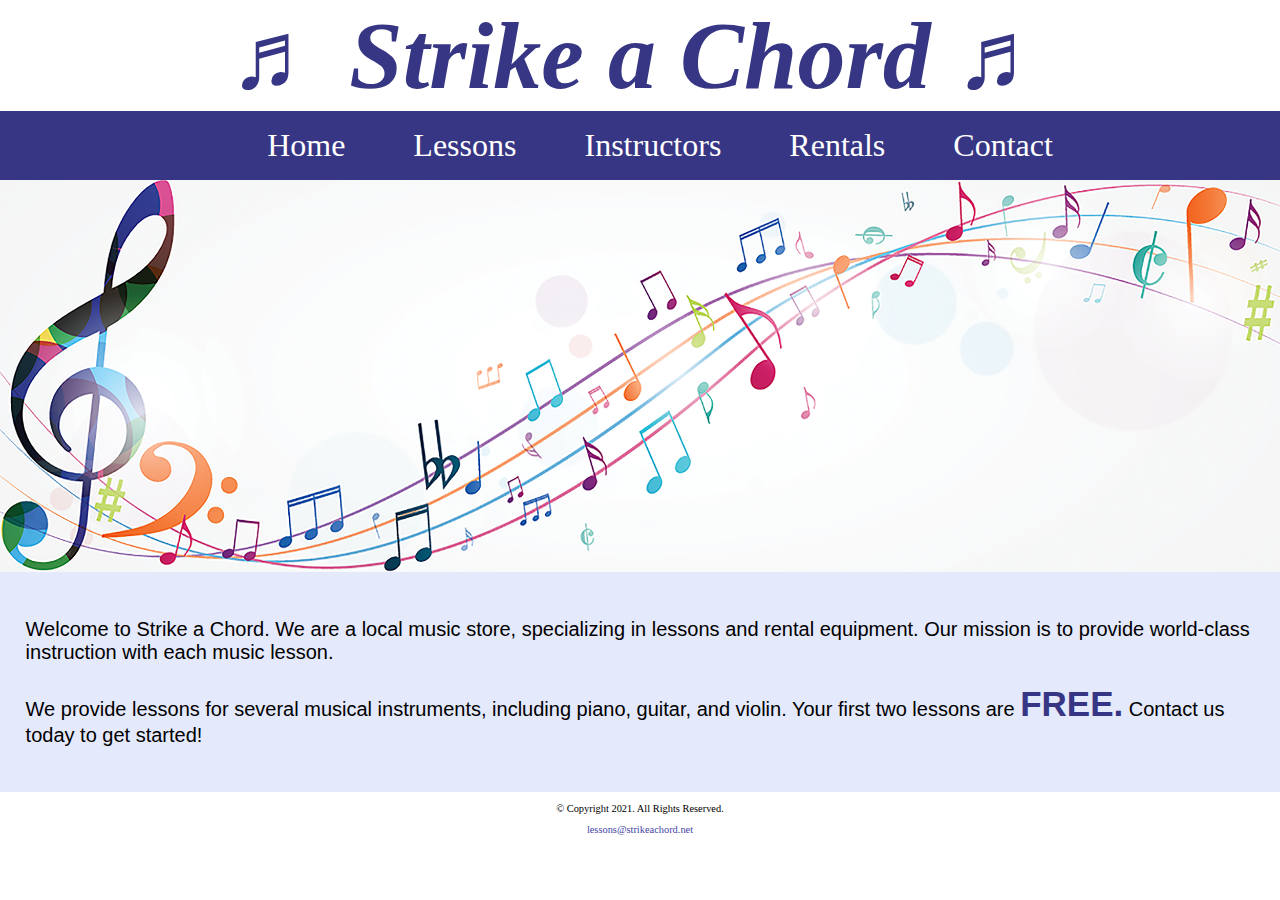
<file: index.html>
<!DOCTYPE html>
<!-- 
	Student Name: Maria Cruz
	File Name: index.html
	Today's Date: May 7, 2021
 -->
<html lang="en">
<head>
	<title>Strike a Chord: Home Page</title>
	<meta charset="utf-8">
    <link rel="stylesheet" href="css/styles.css">
</head>
<body>

	<header>
		<h1> &#9836; Strike a Chord &#9836; </h1>
	</header>
	
	<nav>
		<ul>
            <li><a href="index.html">Home</a></li>
            <li><a href="lessons.html">Lessons</a></li>
            <li><a href="instructors.html">Instructors</a></li>
            <li><a href="rentals.html">Rentals</a></li>
            <li><a href="contact.html">Contact</a></li>
        </ul>
	</nav>
    
    <!-- Hero Image -->
    <div id="hero">
    <img src="images/music-notes.png" alt="colorful music notes">
    </div>
	
	<!-- Use the main area to add the main content to the webpage -->
	<main>
		
        <div id="intro">
            
            <p>Welcome to Strike a Chord. We are a local music store, specializing in lessons and rental equipment. Our mission is to provide world-class instruction with each music lesson.</p>

            <p>We provide lessons for several musical instruments, including piano, guitar, and violin. Your first two lessons are <span class="action">FREE.</span> Contact us today to get started!</p>
            
        </div>
		
	</main>
	
	<footer>
		<p>&copy; Copyright 2021. All Rights Reserved.</p>
		<p><a href="mailto:lessons@strikeachord.net">lessons@strikeachord.net</a></p>
	</footer>
	
</body>
</html>
</file>
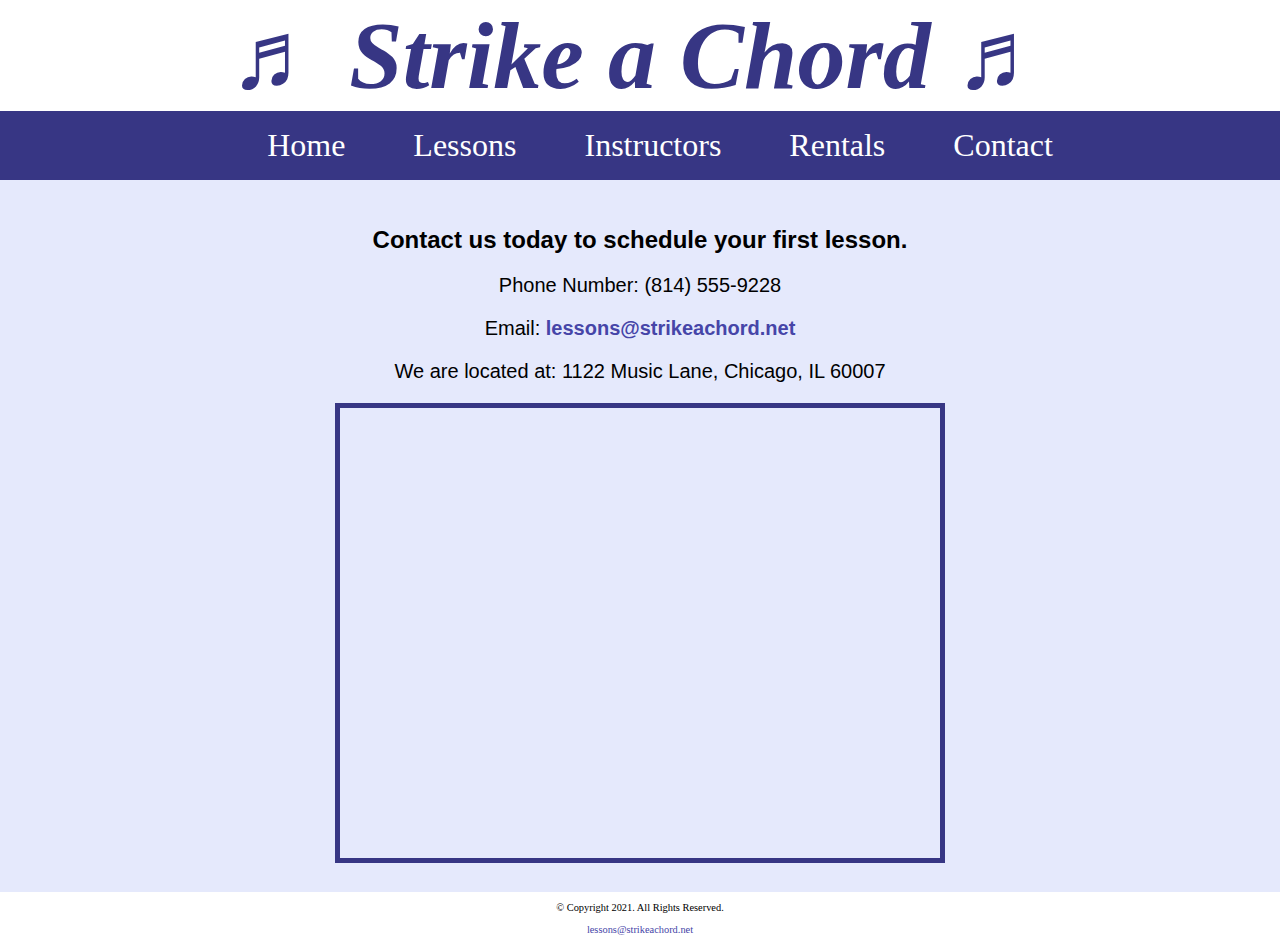
<file: contact.html>
<!DOCTYPE html>
<!-- 
	Student Name: Maria Cruz
	File Name: contact.html
	Today's Date: May 20, 2021
 -->
<html lang="en">
<head>
	<title>Strike a Chord: Contact</title>
	<meta charset="utf-8">
    <link rel="stylesheet" href="css/styles.css">
</head>
<body>

	<header>
		<h1> &#9836; Strike a Chord &#9836; </h1>
	</header>
	
	<nav>
		<ul>
            <li><a href="index.html">Home</a></li>
            <li><a href="lessons.html">Lessons</a></li>
            <li><a href="instructors.html">Instructors</a></li>
            <li><a href="rentals.html">Rentals</a></li>
            <li><a href="contact.html">Contact</a></li>
        </ul>
	</nav>
	
	<!-- Use the main area to add the main content to the webpage -->
	<main>
        
        <div id="contact">
            
            <h2>Contact us today to schedule your first lesson.</h2>
            <p>Phone Number: (814) 555-9228</p>
            <p>Email: <a href="mailto:lessons@strikeachord.net">lessons@strikeachord.net</a></p>
            <p>We are located at: 1122 Music Lane, Chicago, IL 60007</p>
            
            <iframe src="https://www.google.com/maps/embed?pb=!1m18!1m12!1m3!1d380513.7160580949!2d-88.01215278051977!3d41.83339249282865!2m3!1f0!2f0!3f0!3m2!1i1024!2i768!4f13.1!3m3!1m2!1s0x880e2c3cd0f4cbed%3A0xafe0a6ad09c0c000!2sChicago%2C+IL!5e0!3m2!1sen!2sus!4v1558660826146!5m2!1sen!2sus" width="600" height="450" class="map"></iframe>
        
        </div>
        
	</main>
	
	<footer>
		<p>&copy; Copyright 2021. All Rights Reserved.</p>
		<p><a href="mailto:lessons@strikeachord.net">lessons@strikeachord.net</a></p>
	</footer>
	
</body>
</html>
</file>
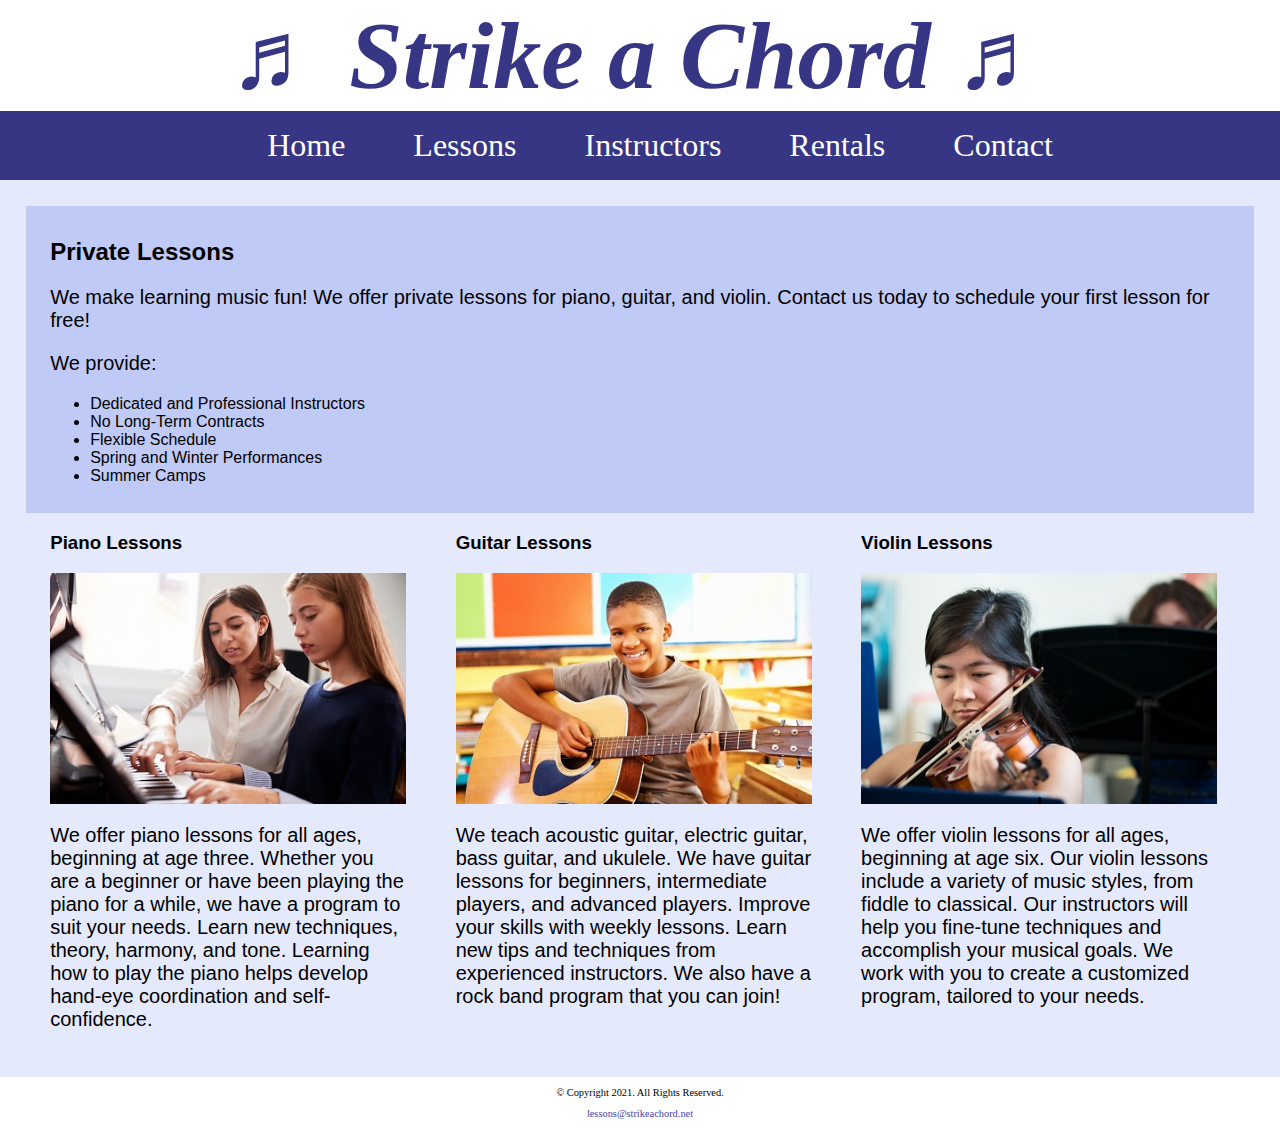
<file: lessons.html>
<!DOCTYPE html>
<!-- 
	Student Name: Maria Cruz
	File Name: lessons.html
	Today's Date: May 20, 2021
 -->
<html lang="en">
<head>
	<title>Strike a Chord: Lessons</title>
	<meta charset="utf-8">
    <link rel="stylesheet" href="css/styles.css">
</head>
<body>

	<header>
		<h1> &#9836; Strike a Chord &#9836; </h1>
	</header>
	
	<nav>
		<ul>
            <li><a href="index.html">Home</a></li>
            <li><a href="lessons.html">Lessons</a></li>
            <li><a href="instructors.html">Instructors</a></li>
            <li><a href="rentals.html">Rentals</a></li>
            <li><a href="contact.html">Contact</a></li>
        </ul>
	</nav>
	
	<!-- Use the main area to add the main content to the webpage -->
	<main>
        
        <div id="info">
            
            <h2>Private Lessons</h2>
            <p>We make learning music fun! We offer private lessons for piano, guitar, and violin. Contact us today to schedule your first lesson for free! </p>
            <p>We provide:</p>
            <ul>
                <li>Dedicated and Professional Instructors</li>
                <li>No Long-Term Contracts</li>
                <li>Flexible Schedule</li>
                <li>Spring and Winter Performances</li>
                <li>Summer Camps</li>
            </ul>
        
        </div>
        
        <div id="piano">
            
            <h3>Piano Lessons</h3>
            <img src="images/piano-lesson.jpg" alt="piano teacher and student sitting at a piano">
            <p>We offer piano lessons for all ages, beginning at age three. Whether you are a beginner or have been playing the piano for a while, we have a program to suit your needs. Learn new techniques, theory, harmony, and tone. Learning how to play the piano helps develop hand-eye coordination and self-confidence.</p>
        
        </div>
        
        <div id="guitar">
            
            <h3>Guitar Lessons</h3>
            <img src="images/child-guitar.jpg" alt="child with a smile holding a guitar">
            <p>We teach acoustic guitar, electric guitar, bass guitar, and ukulele. We have guitar lessons for beginners, intermediate players, and advanced players. Improve your skills with weekly lessons. Learn new tips and techniques from experienced instructors. We also have a rock band program that you can join!</p>
        
        </div>
        
        <div id="violin">
            
            <h3>Violin Lessons</h3>
            <img src="images/woman-violin.jpg" alt="woman playing the violin">
            <p>We offer violin lessons for all ages, beginning at age six. Our violin lessons include a variety of music styles, from fiddle to classical. Our instructors will help you fine-tune techniques and accomplish your musical goals. We work with you to create a customized program, tailored to your needs.</p>
        
        </div>
        
	</main>
	
	<footer>
		<p>&copy; Copyright 2021. All Rights Reserved.</p>
		<p><a href="mailto:lessons@strikeachord.net">lessons@strikeachord.net</a></p>
	</footer>
	
</body>
</html>
</file>
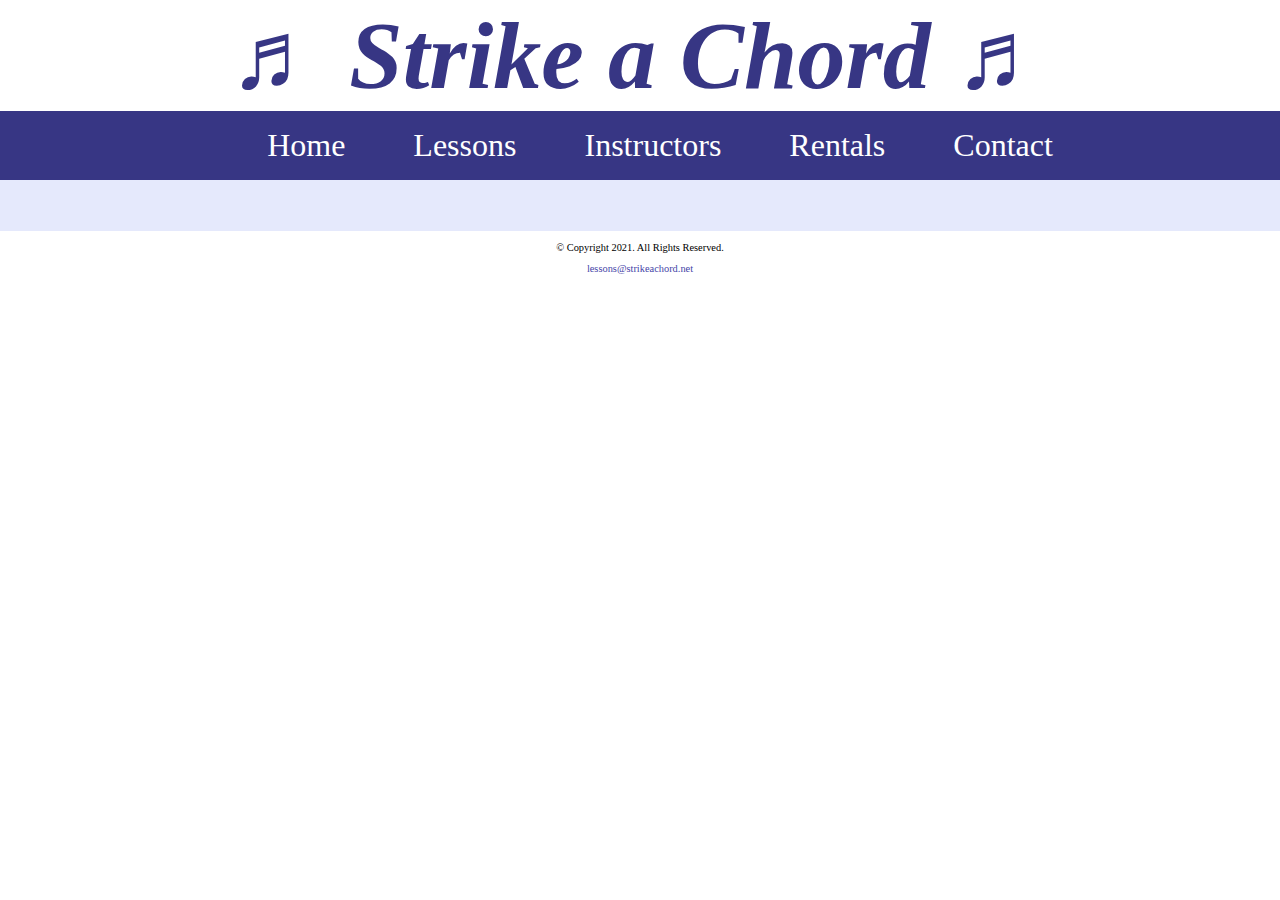
<file: template.html>
<!DOCTYPE html>
<!-- 
	Student Name: Maria Cruz
	File Name: template.html
	Today's Date: May 7, 2021
 -->
<html lang="en">
<head>
	<title>Strike a Chord: Template</title>
	<meta charset="utf-8">
    <link rel="stylesheet" href="css/styles.css">
</head>
<body>

	<header>
		<h1> &#9836; Strike a Chord &#9836; </h1>
	</header>
	
	<nav>
		<ul>
            <li><a href="index.html">Home</a></li>
            <li><a href="lessons.html">Lessons</a></li>
            <li><a href="instructors.html">Instructors</a></li>
            <li><a href="rentals.html">Rentals</a></li>
            <li><a href="contact.html">Contact</a></li>
        </ul>
	</nav>
	
	<!-- Use the main area to add the main content to the webpage -->
	<main>
        
        <div>
        
        </div>
        
	</main>
	
	<footer>
		<p>&copy; Copyright 2021. All Rights Reserved.</p>
		<p><a href="mailto:lessons@strikeachord.net">lessons@strikeachord.net</a></p>
	</footer>
	
</body>
</html>
</file>
<file: css/styles.css>
/*
Author: Seth Hall
Date: 2/14/2023
File Name: styles.css
*/

/* CSS Reset */
body, header, nav, main, footer, img, h1 {
    margin: 0;
    padding: 0;
    border: 0;
}

/* Style rule for images */
img {
    max-width: 100%;
    display: block;
}

/* Style rules for header content */
header {
    text-align: center;
    font-size: 3em;
    color: #373684;
}

header h1 {
    font-style: italic;
}

/* Style rules for navigation area */
nav {
    background-color: #373684
}

nav ul {
    list-style-type: none;
    margin: 0;
    text-align: center;
}

nav li {
    display: inline-block;
    font-size: 2em;
}

nav li a {
    display: block;
    color: #fff;
    text-align: center;
    padding: 0.5em 1em;
    text-decoration: none;
}

/* Style rules for main content */
main {
    padding: 2%;
    background-color: #e5e9fc;
    overflow: auto;
    font-family: Verdana, Arial, sans-serif;
}

main p {
    font-size: 1.25em;
}

.action {
    font-size: 1.75em;
    color: #373685;
    font-weight: bold;
}

#piano, #guitar, #violin {
    width: 29%;
    float: left;
    margin: 0 2%;
}

#info {
    clear: left;
    background-color: #c0caf7;
    padding: 1% 2%;
}

#contact {
    text-align: center;
}

#contact a {
    color: #4645a8;
    text-decoration: none;
    font-weight: bold;
}

.map {
    border: 5px solid #373684;
}

/* Style rules for footer content */
footer {
    text-align: center;
    font-size: 0.65em;
    clear: left;
}

footer a {
    color: #4645a8;
    text-decoration: none;
}
</file>
